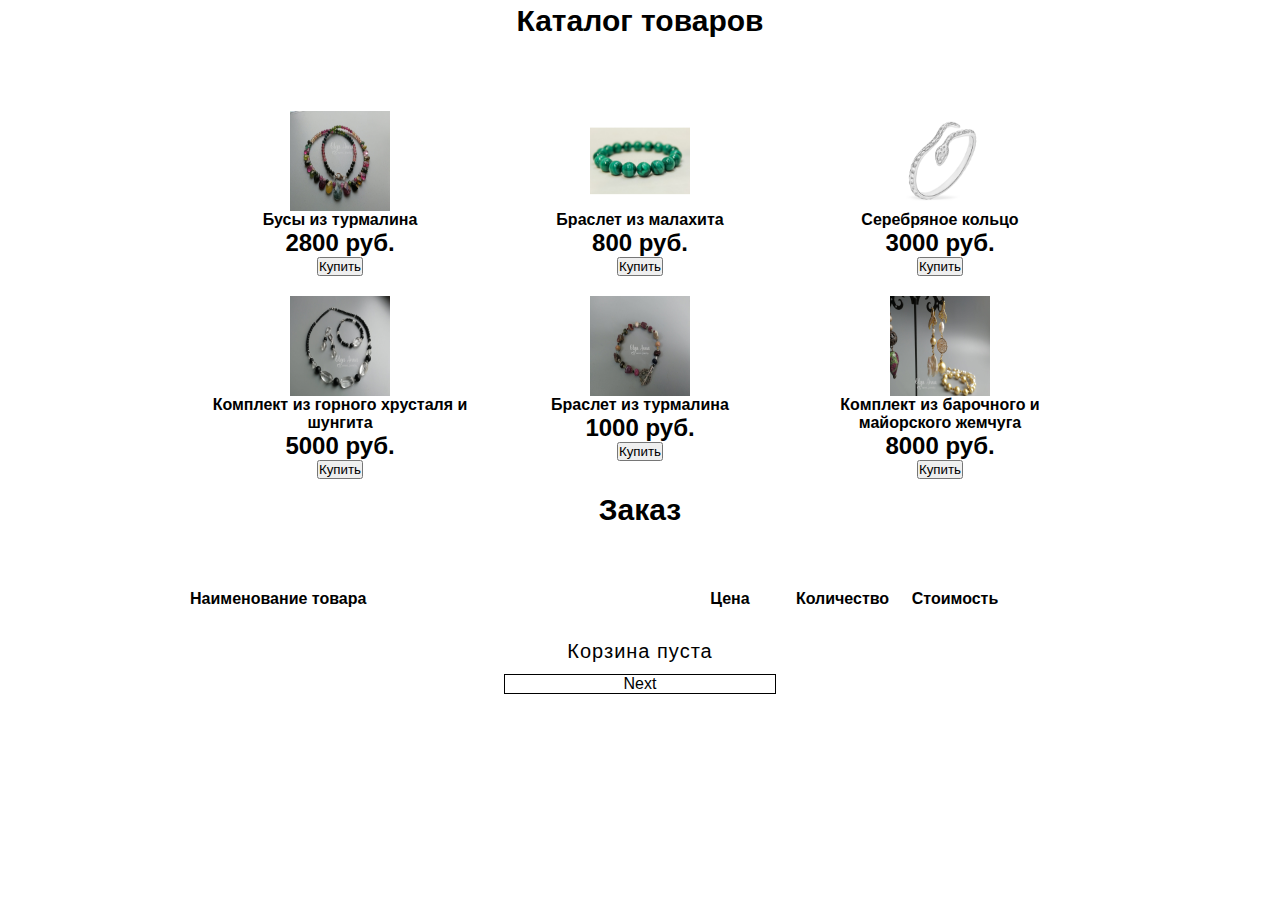
<file: index.html>
<!DOCTYPE html>
<html lang="en">

<head>
    <meta charset="UTF-8">
    <meta http-equiv="X-UA-Compatible" content="IE=edge">
    <meta name="viewport" content="width=device-width, initial-scale=1.0">
    <link rel="stylesheet" href="lesson_7.css">

    <title>Homework</title>
</head>

<body>
    <div class="container">
        <div id="catalog" class="container-block"></div>
        <div id="order" class="container-block"></div>
        <form id="adress" class="container-block">
            <h1 class="heading">Адрес доставки</h1>
            <textarea id="adress-area" cols="100" rows="10" placeholder="Введите адрес доставки"></textarea></p>
            <div id="next-adress" class="next">Next</div>
        </form>
        <form id="comment" class="container-block">
            <h1 class="heading">Комментарий</h1>
            <textarea id="comment-area" cols="100" rows="10" placeholder="Введите ваш комментарий"></textarea></p>
        </form>

    </div>

    <script type="text/javascript" src="lesson_7.js"></script>

</body>

</html>
</file>
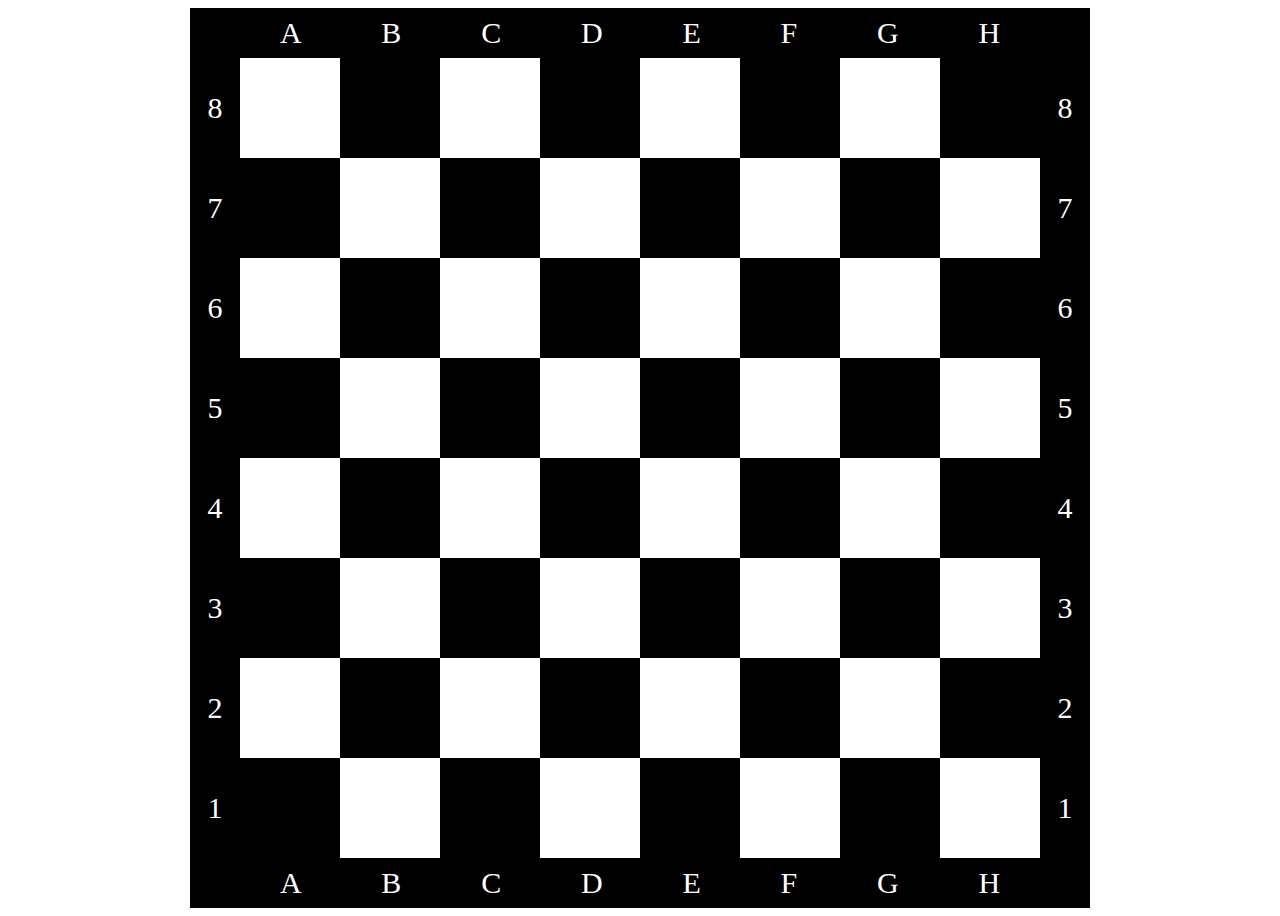
<file: chess.html>
<!DOCTYPE html>
<html lang="en">

<head>
    <meta charset="UTF-8">
    <meta http-equiv="X-UA-Compatible" content="IE=edge">
    <meta name="viewport" content="width=device-width, initial-scale=1.0">
    <title>Chess</title>
</head>

<body>
    <script type="text/javascript" src="chess.js"></script>
</body>

</html>
</file>
<file: lesson_7.css>
* {
    margin: 0;
    padding: 0;
}

body {
    font-family: sans-serif;
}

.container {
    max-width: 900px;
    margin: 0 auto;
    display: flex;
    flex-direction: column;
    justify-content: space-between;
    text-align: center;
}

#container-block {
    padding: 30px;
}

.heading {
    font-size: 30px;
    line-height: 41px;
    font-style: normal;
    font-weight: bold;
    text-align: center;
    padding-bottom: 60px;
}

.products {
    display: flex;
    flex-wrap: wrap;
    justify-content: space-around;
}

.product {
    width: 30%;
    display: flex;
    flex-direction: column;
    align-items: center;
    text-align: center;
    margin: 10px;
}

.image {
    width: 100px;
    height: 100px;
}

.product-name {
    font-weight: bold;
}

.product-price {
    font-size: 24px;
    font-weight: bolder;
}

.order-heading {
    font-weight: bold;
    display: flex;
}

.order-product {
    display: flex;
}

.name {
    width: 55%;
    text-align: left;
}

.price {
    width: 10%;
}

.amount {
    width: 15%;
    display: flex;
    justify-content: space-around;
}

.cost {
    width: 10%;
}

.del-all {
    width: 3%;
    color: red;
}

.order-btn {
    width: 15%;
}

.order-end {
    font-size: 20px;
    line-height: 46px;
    letter-spacing: 0.05em;
    text-align: center;
    padding-top: 20px;
}

.img-modal {
    position: fixed;
    top: 0;
    bottom: 0;
    right: 0;
    left: 0;
    overflow: hidden;
    overflow-y: auto;
    background-color: gray;
    display: flex;
    flex-flow: column nowrap;
    justify-content: flex-start;
    /* см. ниже */
    align-items: center;
    z-index: 99;
    padding: 30px 0;
    max-height: 100vh;
}

.img-modal__window {
    background: #fff;
    /* Установим по умолчанию ширину 600px
    но она будет не больше ширины браузера */
    margin: auto;
    display: flex;
    justify-content: space-between;
    position: relative;
    align-items: center;
}

.left {
    height: 100%;
    display: flex;
    align-items: center;
}

.img-modal__left {
    width: 50px;
}

.modal-img {
    max-width: 600px;
    max-height: 90vh;
}

.right {
    height: 100%;
    display: flex;
    align-items: center;
}

.img-modal__right {
    width: 50px;
}

.img-modal__close {
    position: absolute;
    top: 0;
    right: 0;
    font-size: 30px;
}

#adress {
    display: none;
}

#comment {
    display: none
}

.next {
    margin: 0 auto;
    width: 30%;
    border: 1px solid black;
}
</file>
